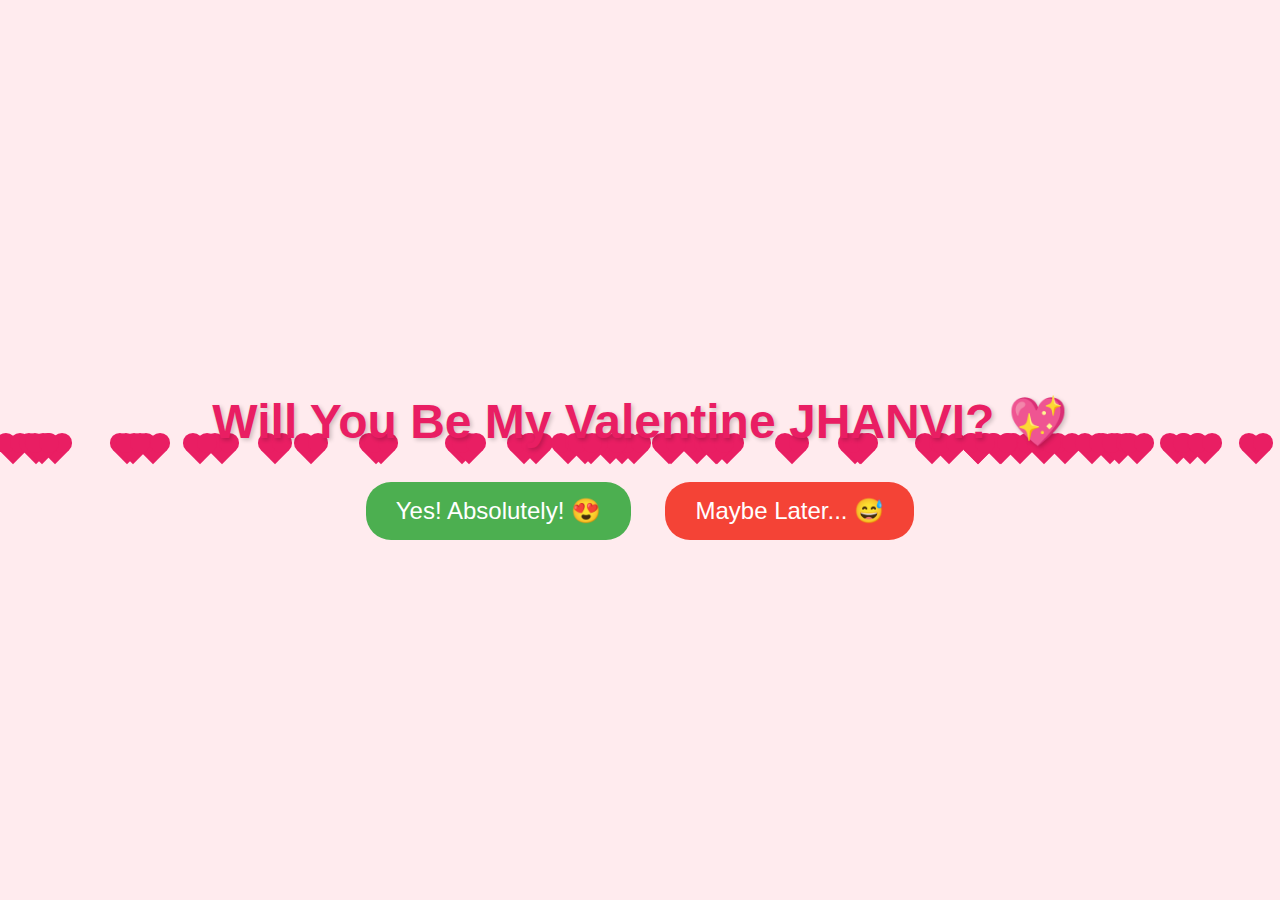
<file: index.html>
<!DOCTYPE html>
<html lang="en">
<head>
    <meta charset="UTF-8">
    <meta name="viewport" content="width=device-width, initial-scale=1.0">
    <title>Valentine's Day Proposal</title>
    <style>
        body {
            font-family: 'Arial', cursive;
            background: #ffebee;
            margin: 0;
            height: 100vh;
            display: flex;
            flex-direction: column;
            align-items: center;
            flex: space-between;
            justify-content: center;
            overflow: hidden;
        }

        .container {
            text-align: center;
            position: relative;
            z-index: 1;
        }

        h1 {
            color: #e91e63;
            font-size: 3em;
            text-shadow: 2px 2px 4px rgba(0,0,0,0.2);
            animation: float 3s ease-in-out infinite;
        }

        .buttons {
            margin-top: 2em;
        }

        button {
            font-size: 1.5em;
            padding: 15px 30px;
            margin: 0 15px;
            border: none;
            border-radius: 25px;
            cursor: pointer;
            transition: all 0.3s ease;
        }

        #acceptBtn {
            background: #4CAF50;
            color: white;
        }

        #rejectBtn {
            background: #f44336;
            color: white;
            position: relative;
        }

        .heart {
            position: absolute;
            width: 20px;
            height: 20px;
            background: #e91e63;
            transform: rotate(-45deg);
            animation: floatUp 5s linear infinite;
        }
       
        .heart::before,
        .heart::after {
            content: '';
            position: absolute;
            width: 20px;
            height: 20px;
            background: #e91e63;
            border-radius: 50%;
        }

        .heart::before {
            top: -10px;
            left: 0;
        }

        .heart::after {
            left: 10px;
            top: 0;
        }

        @keyframes float {
            0%, 100% { transform: translateY(0); }
            50% { transform: translateY(-10px); }
        }

        @keyframes floatUp {
            0% { 
                transform: rotate(-45deg) translateY(0) scale(1);
                opacity: 1;
            }
            100% { 
                transform: rotate(-45deg) translateY(-100vh) scale(0);
                opacity: 0;
            }
        }

        .message {
            display: none;
            font-size: 2em;
            color: #e91e63;
            margin-top: 20px;
        }
    </style>
</head>
<body>
    <div class="container">
   
            <h1>Will You Be My Valentine JHANVI? 💖</h1>
        
   
        <div class="buttons">
            <button id="acceptBtn" onclick="showResponse(true)" ondblclick="">Yes! Absolutely! 😍</button>
            <button id="rejectBtn" onmouseover="dodgeButton()" onclick="showResponse(false)">Maybe Later... 😅</button>
        </div>
        <div id="message" class="message"></div>
    </div>

    <script>
        // Create floating hearts
        function createHearts() {
            for(let i = 0; i < 50; i++) {
                const heart = document.createElement('div');
                heart.className = 'heart';
                heart.style.left = Math.random() * 100 + 'vw';
                heart.style.animationDelay = Math.random() * 5 + 's';
                document.body.appendChild(heart);
            }
        }

        // Show response message
 

        // Make reject button dodge mouse
  
    document.getElementById('acceptBtn').addEventListener('click', function() {
        // Show loading message
        

        // Set a delay (e.g., 3 seconds) before navigating to the next page
        setTimeout(function() {
            // Redirect to the next page
            window.open("https://Eklavya15.github.io/Velentine-Day-Animation/user-data/index.html"); // Change this to your next page URL
        }, 100); // 1000 milliseconds = 3 seconds
    });
    document.getElementById('rejectBtn').addEventListener('click', function() {
        // Show loading message
        

        // Set a delay (e.g., 3 seconds) before navigating to the next page
        setTimeout(function() {
            // Redirect to the next page
            window.open("https://Eklavya15.github.io/Velentine-Day-Animation/rejected/Rejected_page.html"); // Change this to your next page URL
        }, 100); // 1000 milliseconds = 3 seconds
    });


        // Initial hearts animation
        createHearts();
    </script>
</body>

</html>
</file>
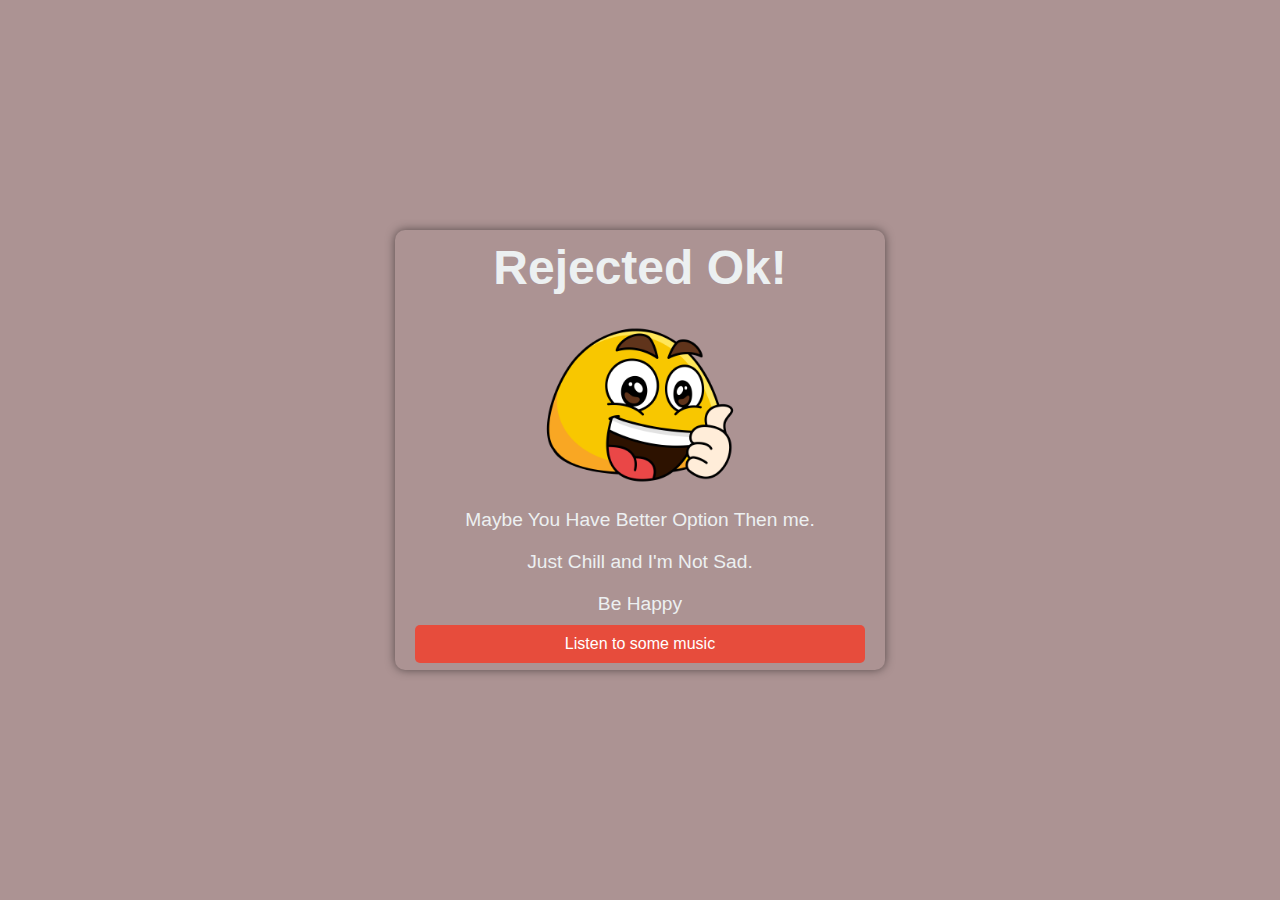
<file: rejected/Rejected_page.html>
<!DOCTYPE html>
<html lang="en">
<head>
    <meta charset="UTF-8">
    <meta name="viewport" content="width=device-width, initial-scale=1.0">
    <title>Rejection Blues</title>
   
    <style>
        body {
            color: #ecf0f1;
            font-family: Arial, sans-serif;
            display: flex;
            justify-content: center;
            align-items: center;
            height: 100vh;
            margin: 0;
        }
        body {
            background-color: #ac9393;
            -webkit-animation: random 15s infinite;
            animation: random 15s infinite;
        }
        @keyframes random {
            15% { background-color: rgba(116, 66, 66, 0.479); } 
            70% { background-color: rgb(63, 63, 40); } 
            45% { background-color: rgba(0, 128, 0, 0.466); } 
            60% { background-color: rgb(34, 109, 99); }
            30% { background-color: rgb(48, 18, 18); }
            40% { background-color: rgb(0, 0, 0); } 
        }
        .container {
         display: flex;
            text-align: center;
           flex-direction: column;
            background-size: contain;
            background-repeat: no-repeat;
            padding: 20px;
            width: 450px;
            height: 400px; /* Adjusted height */
            border-radius: 10px;
            box-shadow: 0 0 10px rgba(0, 0, 0, 0.5);
        }
        h1 {
            font-size: 3em;
            margin-bottom: 20px;
            margin-top: -10px;
        }
        p {
            font-size: 1.2em;
            margin: 10px 0;
        }
        .container button {
            background-color: #e74c3c;
            color: white;
            border: none;
            padding: 10px 15px;
            border-radius: 5px;
            cursor: pointer;
            font-size: 1em;
            align-items: baseline;
            
            justify-content: end;
     

        }
        button:hover {
            background-color: #c0392b;
        }
        .container .background-image{
            margin-bottom: -10px;
            margin-top: -10px;
        }
        /* @media (max-width: 600px) {
            h1 {
                font-size: 1.5em;
            }
            p {
                font-size: 0.9em;
            }
            .container button {
                font-size: 0.9em;
            }
        } */
        @media (max-width: 768px) {
            h1 {
                font-size: 1.75em;
            }
            p {
                font-size: 0.9em;
            }
            .container button {
                font-size: 0.9em;
            }
        }
        @media (max-width: 480px) {
            h1 {
                font-size: 1.5em;
            }
            p {
                font-size: 0.8em;
            }
            .container button {
                font-size: 0.8em;
                padding: 8px 12px;
            }
            .container {
                padding: 15px;
            }
        }
    </style>
</head>
<body>
    <div class="container" >
        <h1><b>Rejected Ok!</b></h1>
        <div class="background-image">
        <img src="./thumbs-up.png" width="200px
        " height="200px" alt="">
    </div>
        <p>Maybe You Have Better Option Then me.</p>
        <p>Just Chill and I'm Not Sad.</p>
        <p>Be Happy</p>
        <button onclick="window.location.href='https://youtu.be/SOessajf_Ik?si=oC6zVhbPSXCocw-m'">Listen to some music</button>
    </div>
</body>
</html>
</file>
